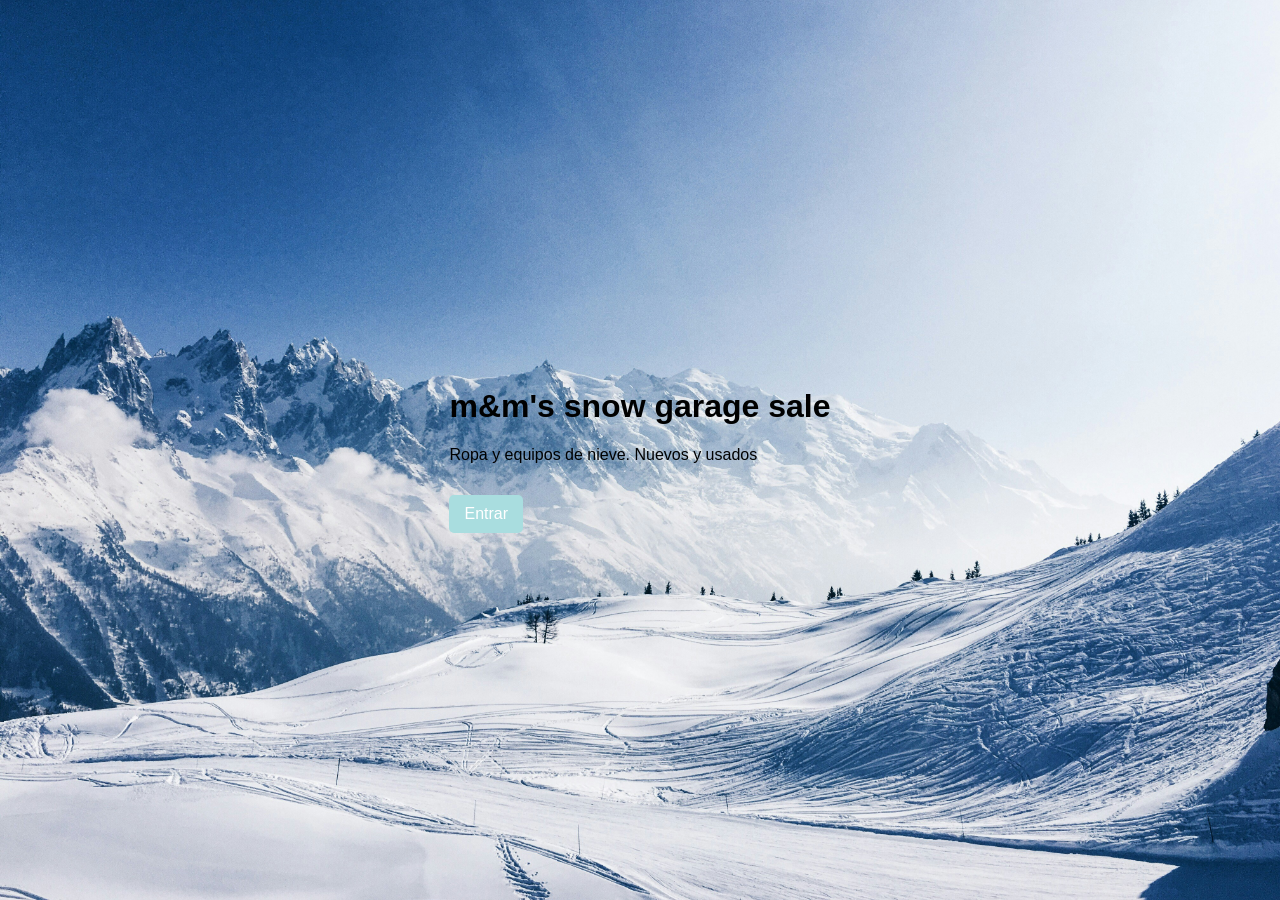
<file: index.html>
<!DOCTYPE html>
<html>
<head>
  <meta charset="UTF-8">
  <title>m&m's snow garage sale</title>
  <link rel="stylesheet" href="style.css">
</head>
<body class="home">

  <div class="overlay">
    <h1>m&m's snow garage sale</h1>
    <p>Ropa y equipos de nieve. Nuevos y usados</p>
    <a href="tienda.html" class="btnhome">Entrar</a>
  </div>

</body>
</html>
</file>
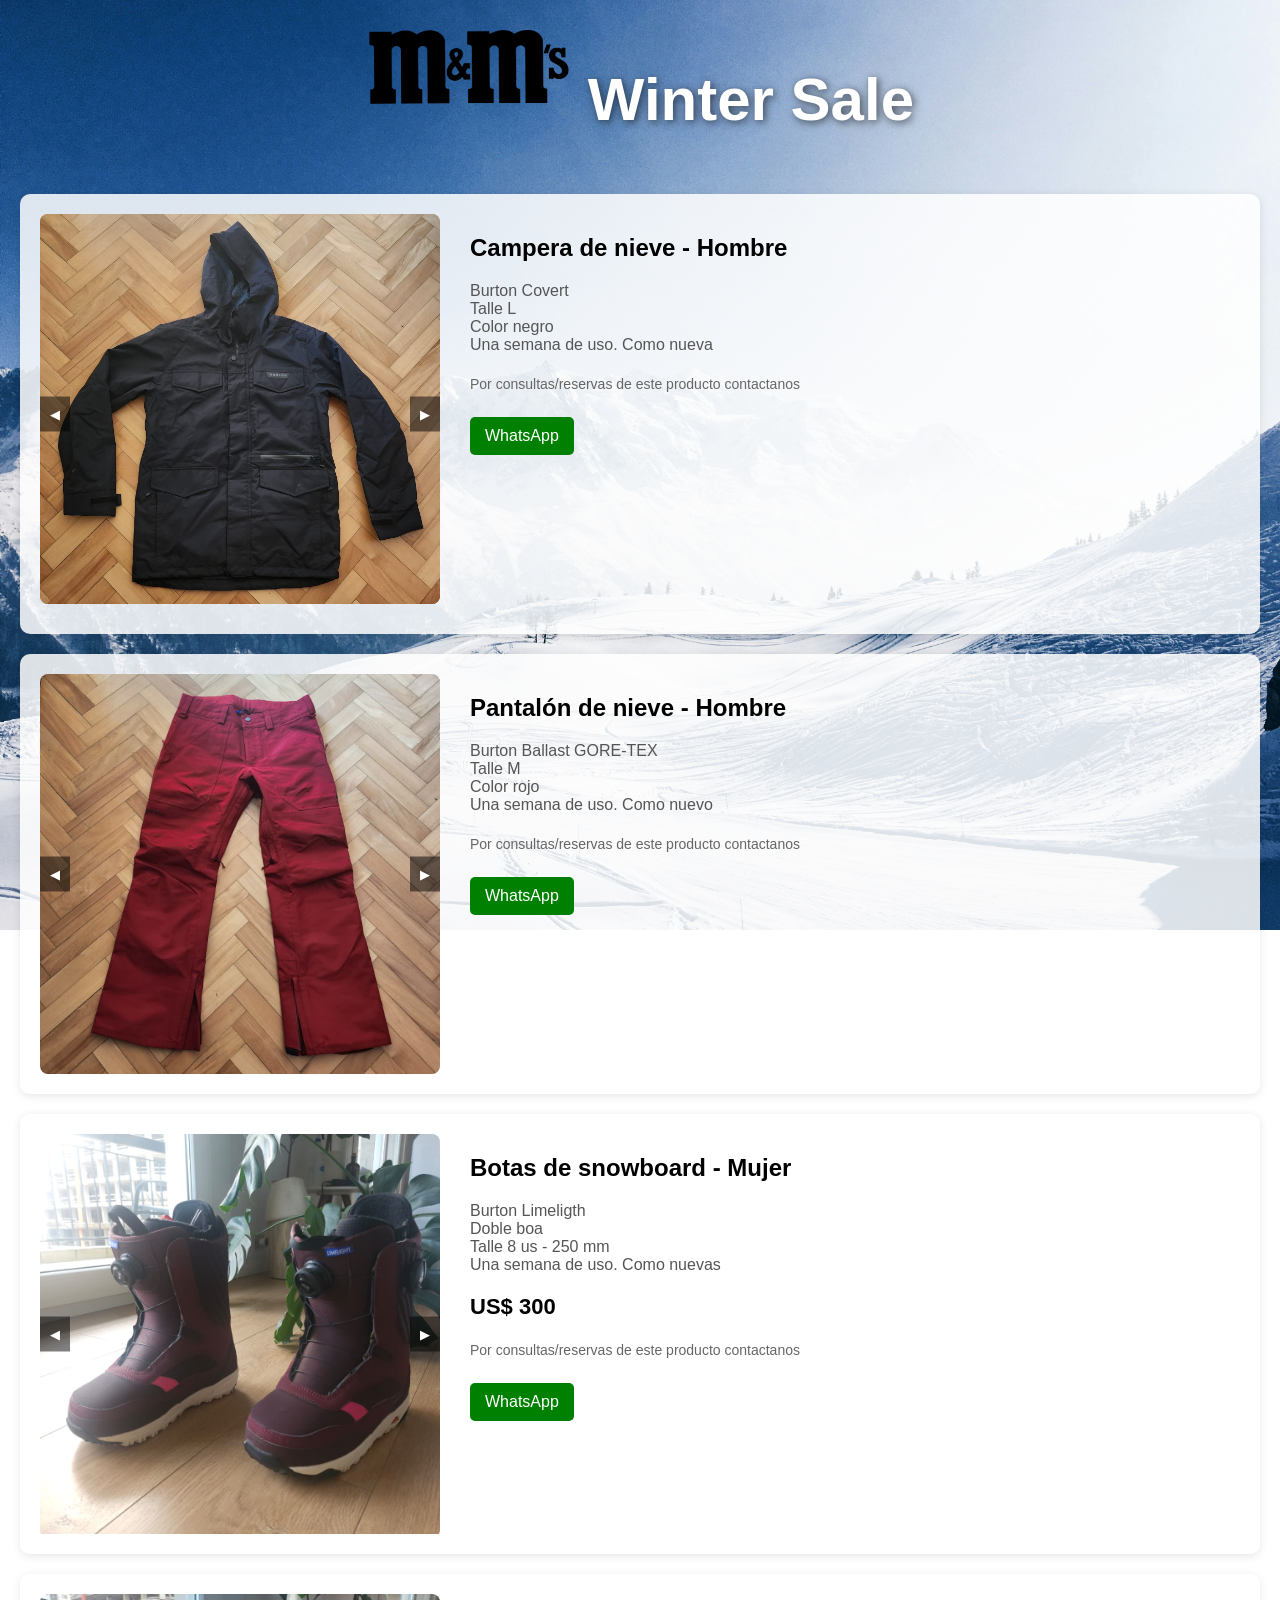
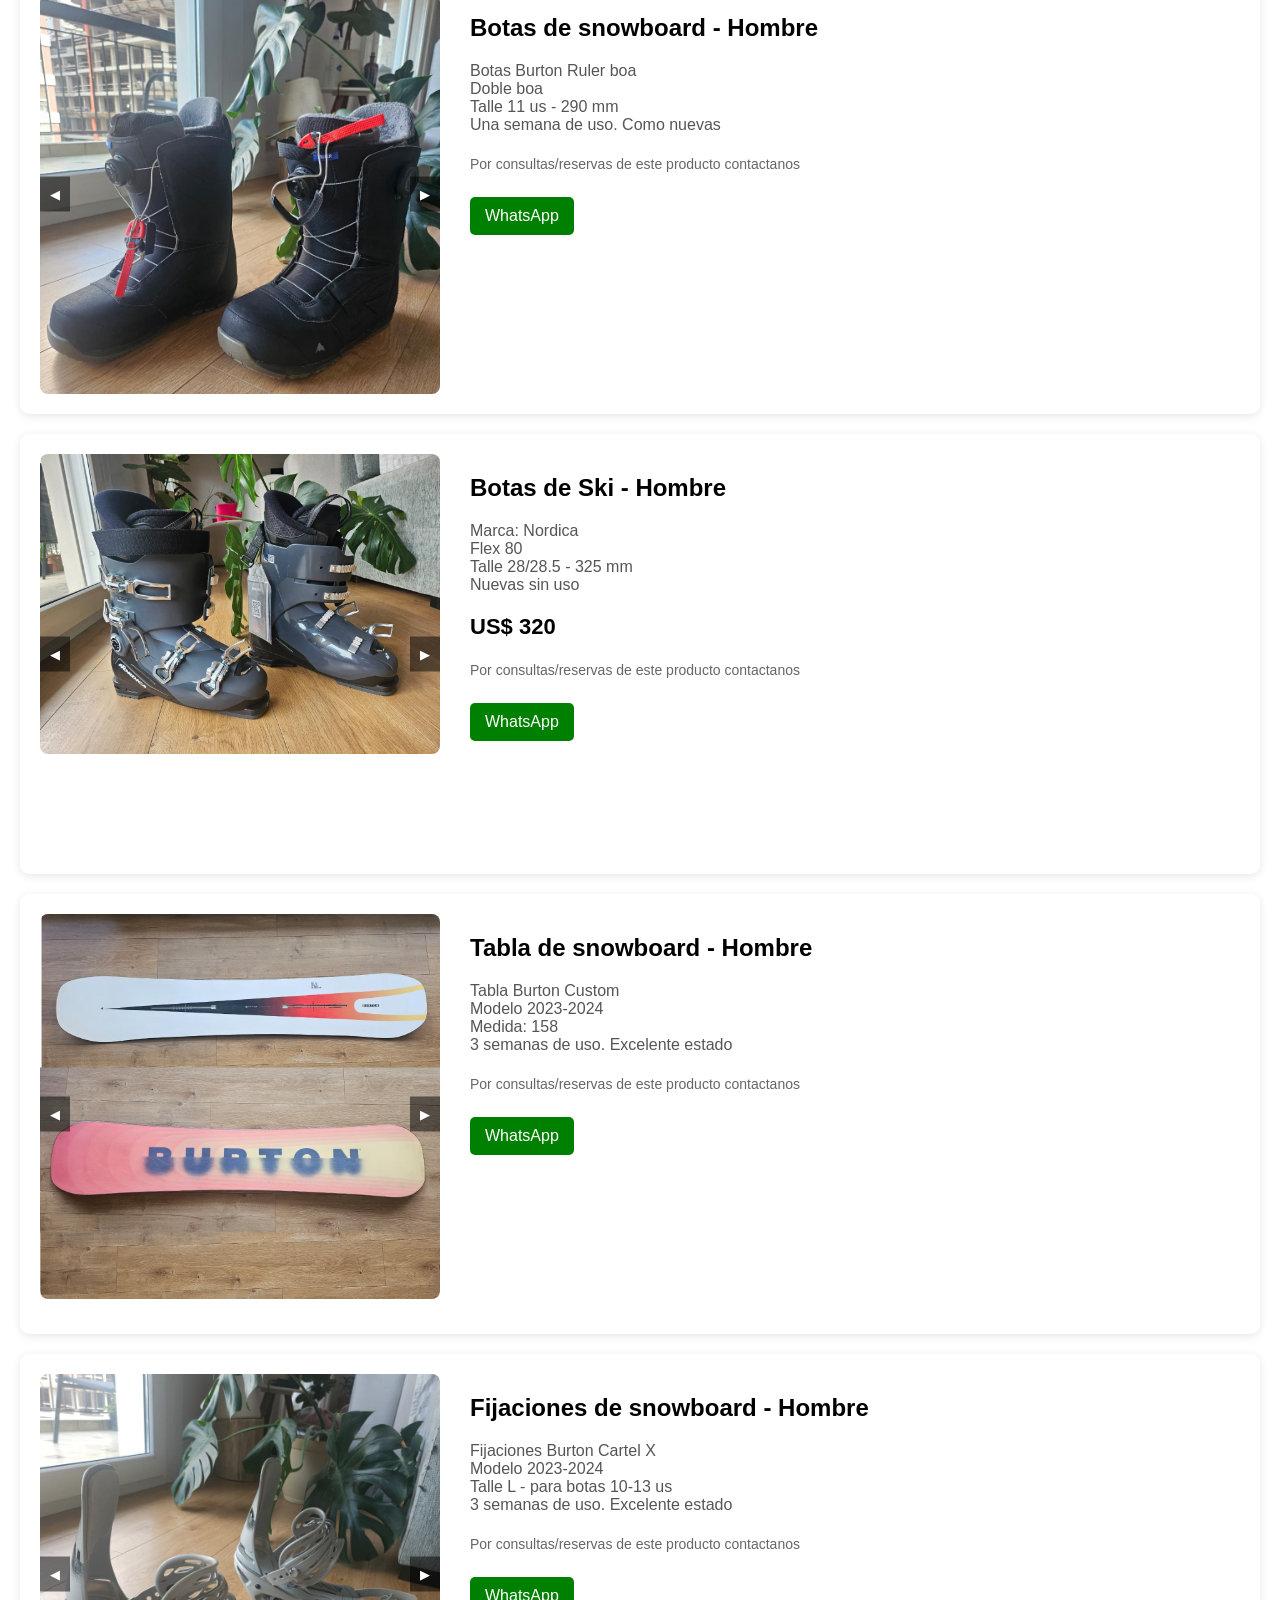
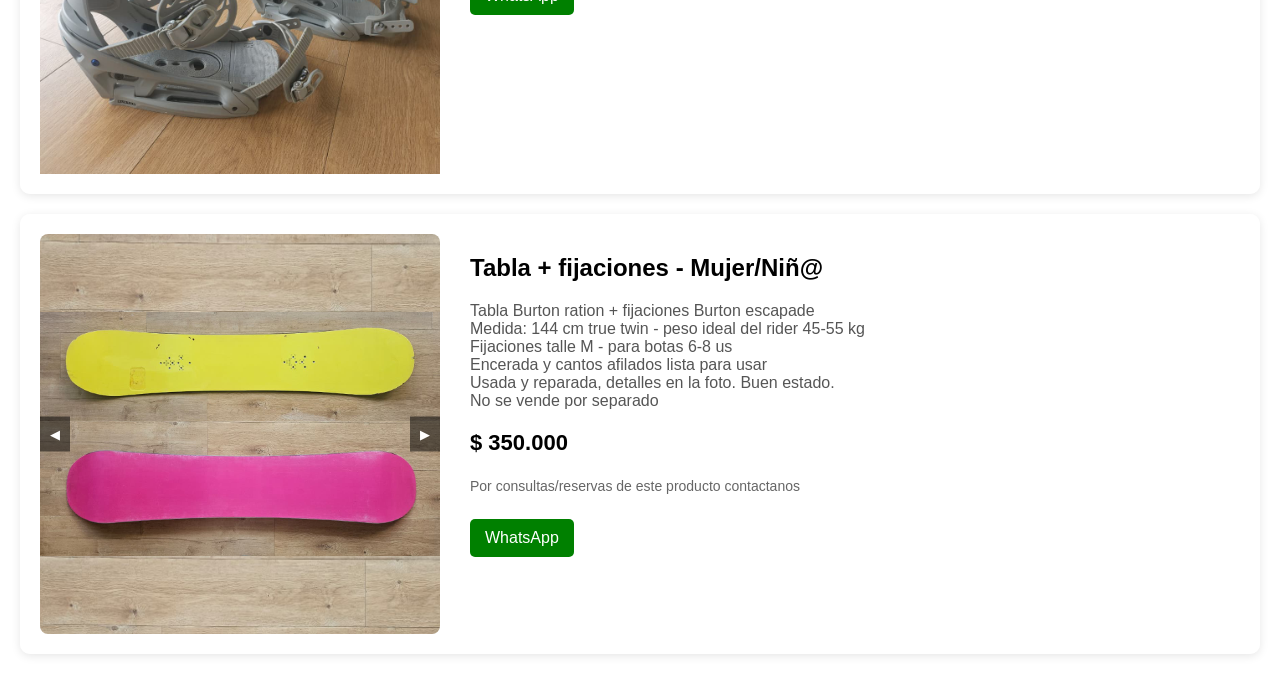
<file: tienda.html>
<!DOCTYPE html>
<html>
<head>
  <meta charset="UTF-8">
  <title>Tienda</title>
  <link rel="stylesheet" href="style.css">
  <meta name="viewport" content="width=device-width, initial-scale=1.0">
</head>

<body>

<h1 class="titulo">
  <img src="./images/mms.svg" alt="m&m's" class="logo">
  Winter Sale
</h1>

<div class="grid" id="productos"></div>

<!-- LIGHTBOX -->
<div id="lightbox" onclick="closeLightbox(event)">
  <button class="lb-btn left" onclick="prevLightbox(event)">◀</button>
  <img id="lightboxImg">
  <button class="lb-btn right" onclick="nextLightbox(event)">▶</button>
</div>

<script>
// 🔹 DATOS
const numero = "5491160557701";

const productos = [
  {
    nombre: "Campera de nieve - Hombre",
    precio: "",
    descripcion: `Burton Covert<br>
                  Talle L <br>
                  Color negro<br>
                  Una semana de uso. Como nueva`,
    imagenes: [
      "./images/campera0.svg",
      "./images/campera1.svg",
      "./images/campera2.svg",
      "./images/campera3.svg",
      "./images/campera4.svg",
      "./images/campera5.svg"
    ]
  },
  {
    nombre: "Pantalón de nieve - Hombre",
    precio: "",
    descripcion: `Burton Ballast GORE-TEX<br>
                  Talle M <br>
                  Color rojo<br>
                  Una semana de uso. Como nuevo`,
    imagenes: [
      "./images/pantalon1.svg",
      "./images/pantalon2.svg",
      "./images/pantalon3.svg",
      "./images/pantalon4.svg"
    ]
  },
  {
    nombre: "Botas de snowboard - Mujer",
    precio: "US$ 300",
    descripcion: `Burton Limeligth<br>
                  Doble boa<br>
                  Talle 8 us - 250 mm<br>
                  Una semana de uso. Como nuevas`,
    imagenes: [
      "./images/limeligth1.svg",
      "./images/limeligth2.svg",
      "./images/limeligth3.svg",
      "./images/limeligth4.svg",
      "./images/limeligth5.svg",
      "./images/limeligth6.svg",
      "./images/limeligth7.svg"
    ]
  },
  {
    nombre: "Botas de snowboard - Hombre",
    precio: "",
    descripcion: `Botas Burton Ruler boa<br>
                  Doble boa<br>
                  Talle 11 us - 290 mm<br>
                  Una semana de uso. Como nuevas`,
    imagenes: [
      "./images/botasruler_1.svg",
      "./images/botasruler_2.svg",
      "./images/botasruler_3a.svg",
      "./images/botasruler_4.svg",
      "./images/botasruler_5.svg",
      "./images/botasruler_6.svg",
      "./images/botasruler_7.svg",
      "./images/botasruler_8.svg"
    ]
  },
  {
    nombre: "Botas de Ski - Hombre",
    precio: "US$ 320",
    descripcion: `Marca: Nordica<br>
                  Flex 80<br>
                  Talle 28/28.5 - 325 mm<br>
                  Nuevas sin uso`,
    imagenes: [
      "./images/botasNordica10.jpg",
      "./images/botasNordica3.jpg",
      "./images/botasNordica6.jpg",
      "./images/botasNordica9.jpg",
      "./images/botasNordica5.jpg",
      "./images/botasNordica8.jpg",
      "./images/botasNordica2.jpg",
      "./images/botasNordica1.jpg",
      "./images/botasNordica4.jpg"
    ]
  },
  {
    nombre: "Tabla de snowboard - Hombre",
    precio: "",
    descripcion: `Tabla Burton Custom<br>
                  Modelo 2023-2024 <br>
                  Medida: 158<br>
                  3 semanas de uso. Excelente estado`,
    imagenes: [
      "./images/custom.svg",
      "./images/customGuia1.svg",
      "./images/customGuia2.svg",
      "./images/customSpecs.svg",
      "./images/customLogo.svg",
      "./images/customLogo2.svg"
    ]
  },
  {
    nombre: "Fijaciones de snowboard - Hombre",
    precio: "",
    descripcion: `Fijaciones Burton Cartel X<br>
                  Modelo 2023-2024 <br>
                  Talle L - para botas 10-13 us<br>
                  3 semanas de uso. Excelente estado`,
    imagenes: [
      "./images/cartel1.svg",
      "./images/cartel2.svg",
      "./images/cartel6.svg",
      "./images/cartel5.svg",
      "./images/cartel3.svg",
      "./images/cartel4.svg",
      "./images/cartelGuia.svg",
      "./images/cartelSpec.svg"
    ]
  },
  {
    nombre: "Tabla + fijaciones - Mujer/Niñ@",
    precio: "$ 350.000",
    descripcion: `Tabla Burton ration + fijaciones Burton escapade<br>
                  Medida: 144 cm true twin - peso ideal del rider 45-55 kg<br>
                  Fijaciones talle M - para botas 6-8 us<br>
                  Encerada y cantos afilados lista para usar<br>
                  Usada y reparada, detalles en la foto. Buen estado.<br>
                  No se vende por separado`,
    imagenes: [
      "./images/ration1c.svg",
      "./images/rationAnclaje2.svg",
      "./images/rationAnclaje1.svg",
      "./images/ration5a.svg",
      "./images/ration6.svg",
      "./images/ration7.svg",
      "./images/ration8.svg",
      "./images/espade1.jpg",
      "./images/escapadeBack.svg",
      "./images/escapadePlatos.svg",
      "./images/escapade3.jpg",
      "./images/escapade4.jpg"
    ]
  }
];

// 🔹 ESPERAR QUE CARGUE TODO
document.addEventListener("DOMContentLoaded", function(){

  const contenedor = document.getElementById("productos");

  // 🔹 GENERAR PRODUCTOS
  productos.forEach(producto => {

    const div = document.createElement("div");
    div.className = "producto";

    div.innerHTML = `
      <div class="carousel">
        ${producto.imagenes.map((img, i) =>
          `<img src="${img}" class="${i === 0 ? "active" : ""}" onclick="openModal(this)">`
        ).join("")}
        <button onclick="prev(this)">◀</button>
        <button onclick="next(this)">▶</button>
      </div>

      <div class="info">
        <h2>${producto.nombre}</h2>
        <p class="descripcion">${producto.descripcion}</p>
        <p class="precio">${producto.precio}</p>
        <p class="lema">
        Por consultas/reservas de este producto contactanos
        </p>
        <a class="btn whatsapp-btn" href="#" data-product="${producto.nombre}">
          WhatsApp
        </a>
      </div>
    `;

    contenedor.appendChild(div);
  });

  // 🔹 WHATSAPP
  document.addEventListener("click", function(e){
    if(e.target.classList.contains("whatsapp-btn")){
      e.preventDefault();

      const producto = e.target.dataset.product;
      const mensaje = `Hola, quiero consultar por: ${producto}`;
      const url = `https://wa.me/${numero}?text=${encodeURIComponent(mensaje)}`;

      window.open(url, "_blank");
    }
  });

});

// 🔹 CARRUSEL NORMAL
function next(btn){
  let imgs = btn.parentElement.querySelectorAll("img");
  let index = [...imgs].findIndex(img => img.classList.contains("active"));
  imgs[index].classList.remove("active");
  imgs[(index+1)%imgs.length].classList.add("active");
}

function prev(btn){
  let imgs = btn.parentElement.querySelectorAll("img");
  let index = [...imgs].findIndex(img => img.classList.contains("active"));
  imgs[index].classList.remove("active");
  imgs[(index-1+imgs.length)%imgs.length].classList.add("active");
}

// 🔹 LIGHTBOX
let currentImages = [];
let currentIndex = 0;

function openModal(img){
  const carousel = img.closest(".carousel");
  const imgs = carousel.querySelectorAll("img");

  currentImages = [...imgs].map(i => i.src);
  currentIndex = [...imgs].findIndex(i => i.src === img.src);

  document.getElementById("lightbox").style.display = "flex";
  document.getElementById("lightboxImg").src = currentImages[currentIndex];
}

function nextLightbox(e){
  e.stopPropagation();
  currentIndex = (currentIndex + 1) % currentImages.length;
  document.getElementById("lightboxImg").src = currentImages[currentIndex];
}

function prevLightbox(e){
  e.stopPropagation();
  currentIndex = (currentIndex - 1 + currentImages.length) % currentImages.length;
  document.getElementById("lightboxImg").src = currentImages[currentIndex];
}

function closeLightbox(e){
  if (e.target.id === "lightbox") {
    document.getElementById("lightbox").style.display = "none";
  }
}
</script>

</body>
</html>
</file>
<file: style.css>
body {
  margin: 0;
  font-family: Arial, sans-serif;

  background-image: url("./images/fondo.jpg"); /* 👈 tu imagen */
  background-size: cover;        /* 🔥 ocupa toda la pantalla */
  background-position: center;   /* centrada */
  background-repeat: no-repeat;  /* no se repite */
  background-attachment: fixed; /* efecto “parallax” opcional */
}

.titulo {
  text-align: center;
  font-size: 60px;   /* 🔥 más grande */
  font-weight: bold;
  color: rgb(255, 255, 255);      /* o gray */
  margin: 20px 0;
  text-shadow: 2px 2px 8px rgba(0,0,0,0.6); /* mejora visibilidad */
}
/* LAYOUT TIENDA */
.grid {
  display: block;
  padding: 20px;
}

.producto {
  display: flex;
  gap: 30px;
  padding: 20px;
  width: 100%;
  max-width: 1200px;
  margin: 20px auto;
  border-radius: 10px;
  box-shadow: 0 2px 10px rgba(0,0,0,0.1);
  background: rgba(255, 255, 255, 0.85); /* 🔥 transparencia */
}

/* CARRUSEL */
.carousel {
  position: relative;
  width: 100%;
  max-width: 400px;
  aspect-ratio: 1 / 1;
  overflow: hidden;
}

.carousel img {
  width: 100%;
  display: none;
  border-radius: 8px;
  cursor: pointer;
}

.carousel img.active {
  display: block;
}

/* BOTONES CARRUSEL */
.carousel button {
  position: absolute;
  top: 50%;
  transform: translateY(-50%);
  background: rgba(0,0,0,0.5);
  color: white;
  border: none;
  padding: 10px;
  cursor: pointer;
}

.carousel button:first-of-type {
  left: 0;
}

.carousel button:last-of-type {
  right: 0;
}

/* INFO */
.info {
  flex: 1;
}

.descripcion {
  margin-top: 10px;
  color: #555;
}

.precio {
  font-size: 22px;
  font-weight: bold;
  margin-top: 20px;
}

.btnhome {
  display: inline-block;
  margin-top: 15px;
  padding: 10px 15px;
  background: rgb(169, 221, 223);
  color: white;
  text-decoration: none;
  border-radius: 5px;
}

.btn {
  display: inline-block;
  margin-top: 15px;
  padding: 10px 15px;
  background: green;
  color: white;
  text-decoration: none;
  border-radius: 5px;
}

/* LIGHTBOX PRO */
#lightbox {
  display: none;
  position: fixed;
  inset: 0;
  background: rgba(0,0,0,0.92);
  justify-content: center;
  align-items: center;
  z-index: 9999;
}

#lightbox img {
  max-width: 90vw;
  max-height: 90vh;
  border-radius: 10px;
}

/* BOTONES LIGHTBOX */
.lb-btn {
  position: absolute;
  top: 50%;
  transform: translateY(-50%);
  background: rgba(255,255,255,0.2);
  border: none;
  color: white;
  font-size: 30px;
  padding: 10px 15px;
  cursor: pointer;
}

.lb-btn.left { left: 20px; }
.lb-btn.right { right: 20px; }

/* HOME*/
.home {
  margin: 0;
  height: 100vh;
  display: flex;
  justify-content: center;
  align-items: center;

  background-image: url("./images/fondo.jpg"); /* tu fondo */
  background-size: cover;
  background-position: center;
  background-repeat: no-repeat;
}

/* lema*/
.lema {
  font-size: 14px;
  color: #666;
  margin-top: 10px;
  margin-bottom: 10px;
}

/* mobile */
@media (max-width: 768px) {

  .producto {
    flex-direction: column; /* 🔥 apila */
    align-items: center;
    box-sizing: border-box;
  }

  .carousel {
    width: 100%;
    max-width: 350px;
    height: auto;
    margin-bottom: 15px;
  }

  .info {
    width: 100%;
    text-align: left;
    box-sizing: border-box;
  }

  .btn {
    display: block;
    width: 100%;
    box-sizing: border-box; /* 🔥 evita que se desborde */
    text-align: center;
    margin: 10px 0;
  }

.titulo {
  display: block;
  width: 100%;
  text-align: center;
  margin: 15px auto;
  font-size: 32px;
}

  .precio {
    font-size: 20px;
  }

  .btn {
    width: 100%;
    text-align: center;
  }

}
</file>
